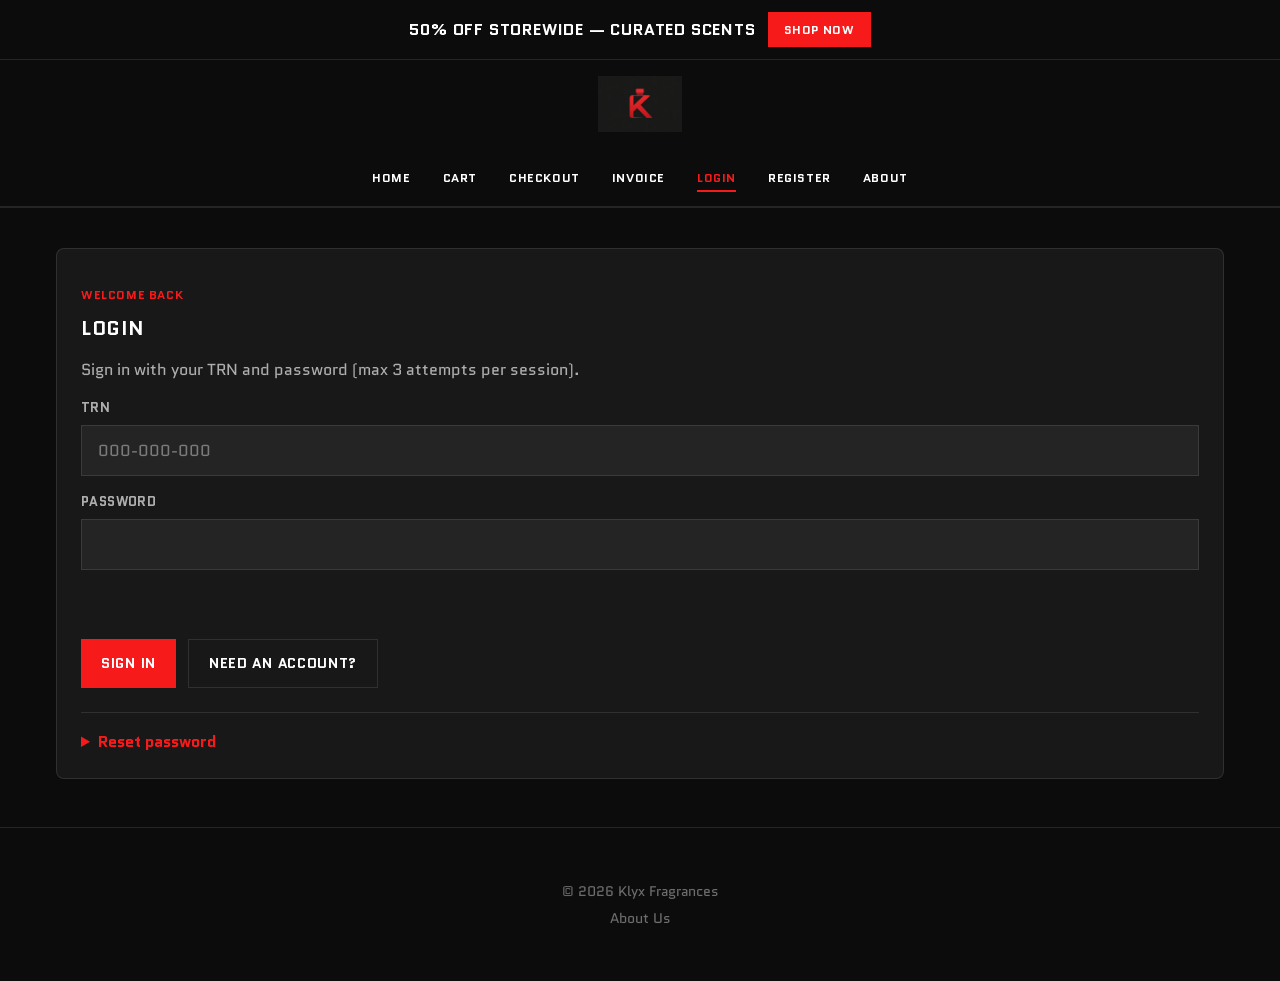
<file: index.html>
<!DOCTYPE html>
<html lang="en">
  <head>
    <meta charset="UTF-8" />
    <meta name="viewport" content="width=device-width, initial-scale=1.0" />
    <title>Login | Klyx Fragrances</title>
    <link rel="preconnect" href="https://fonts.googleapis.com" />
    <link rel="preconnect" href="https://fonts.gstatic.com" crossorigin />
    <link href="https://fonts.googleapis.com/css2?family=Quantico:wght@400;700&display=swap" rel="stylesheet" />
    <link rel="stylesheet" href="css/styles.css" />
  </head>
  <body data-page="login">
    <div class="promo-banner">
      <div class="container">
        <div class="promo-banner-content">
          <span class="promo-text">50% off storewide — curated scents</span>
          <a class="promo-shop-btn" href="cart.html">Shop now</a>
        </div>
      </div>
    </div>

    <header class="site-header">
      <div class="container header-bar">
        <a class="brand" href="home.html">
          <img
            src="images/klyx-logo.png"
            width="180"
            height="56"
            alt="Klyx Fragrances logo: stylized red letter K shaped like a fragrance bottle on charcoal"
          />
        </a>
      </div>
      <nav class="main-nav site-nav" aria-label="Primary">
        <div class="container">
          <ul>
            <li><a href="home.html">Home</a></li>
            <li><a href="cart.html">Cart</a></li>
            <li><a href="checkout.html">Checkout</a></li>
            <li><a href="invoice.html">Invoice</a></li>
            <li><a href="index.html" aria-current="page">Login</a></li>
            <li><a href="register.html">Register</a></li>
            <li><a href="about.html">About</a></li>
          </ul>
        </div>
      </nav>
    </header>

    <main id="main">
      <div class="page-wrap">
        <section class="panel" aria-labelledby="login-heading">
          <p class="tagline">Welcome back</p>
          <h1 id="login-heading">Login</h1>
          <p class="lead">Sign in with your TRN and password (max 3 attempts per session).</p>

          <form id="login-form" class="form-grid" action="#" method="get">
            <div>
              <label for="login-trn">TRN</label>
              <input id="login-trn" name="trn" type="text" inputmode="numeric" autocomplete="off" placeholder="000-000-000" required />
            </div>
            <div>
              <label for="login-password">Password</label>
              <input id="login-password" name="password" type="password" autocomplete="current-password" required />
            </div>
            <p id="login-msg" class="field-hint" role="status"></p>
            <div class="form-actions">
              <button class="btn btn-primary" type="submit">Sign in</button>
              <a class="btn btn-outline" href="register.html">Need an account?</a>
            </div>
          </form>

          <details class="panel-details">
            <summary>Reset password</summary>
            <form id="reset-password-form" class="form-grid" action="#" method="get" style="margin-top: 1rem">
              <div>
                <label for="reset-trn">TRN</label>
                <input id="reset-trn" type="text" inputmode="numeric" placeholder="000-000-000" required />
              </div>
              <div>
                <label for="reset-password">New password</label>
                <input id="reset-password" type="password" autocomplete="new-password" required />
              </div>
              <div>
                <label for="reset-password-confirm">Confirm new password</label>
                <input id="reset-password-confirm" type="password" autocomplete="new-password" required />
              </div>
              <p id="reset-msg" class="field-hint" role="status"></p>
              <div class="form-actions">
                <button class="btn btn-primary" type="submit">Update password</button>
              </div>
            </form>
          </details>
        </section>
      </div>
    </main>

    <footer class="site-footer">
      <div class="footer-inner">
        <p>&copy; 2026 Klyx Fragrances</p>
        <p><a href="about.html">About Us</a></p>
      </div>
    </footer>
    <script src="js/script.js" defer></script>
  </body>
</html>
</file>
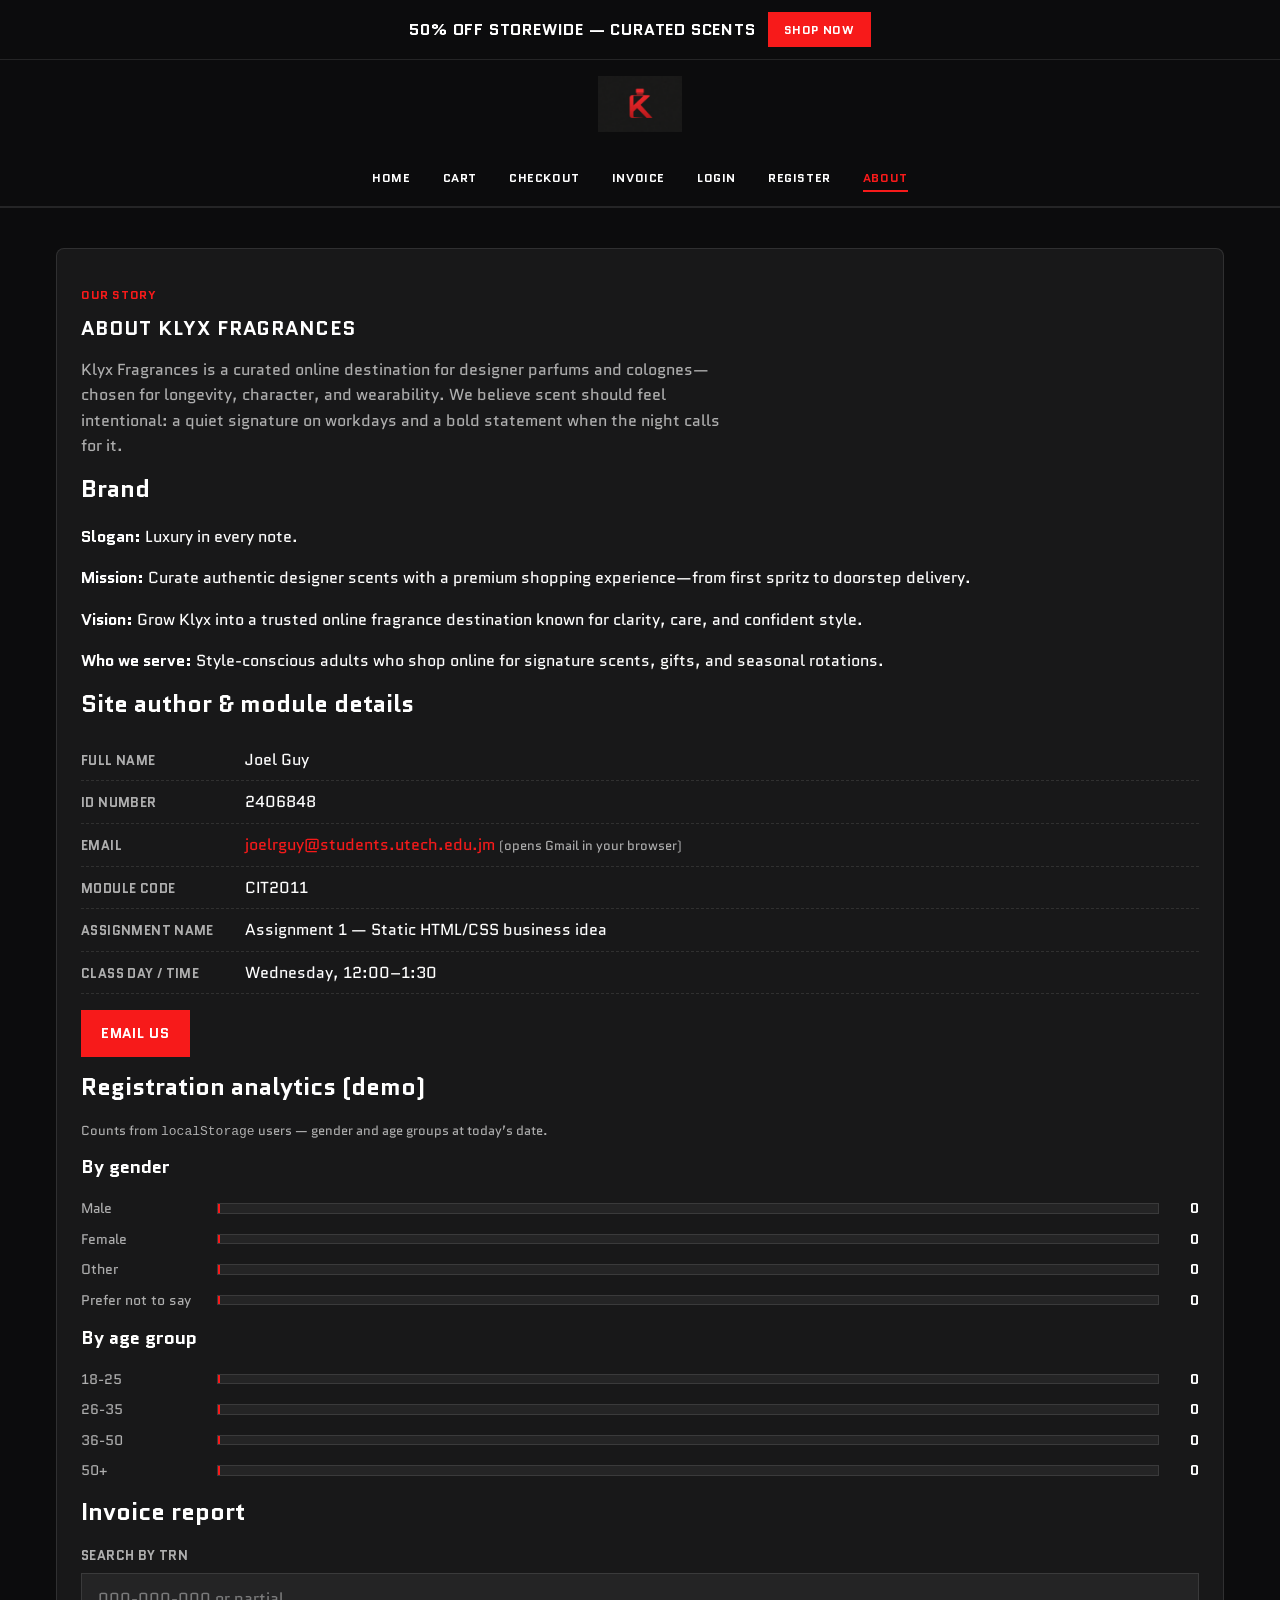
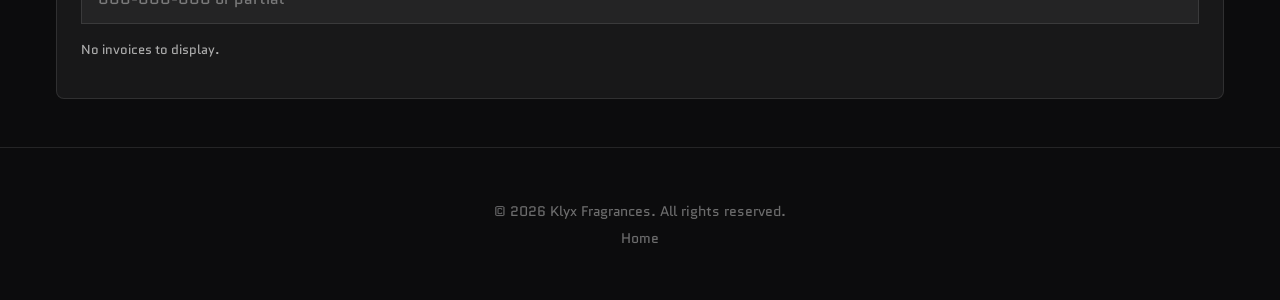
<file: about.html>
<!DOCTYPE html>
<html lang="en">
  <head>
    <meta charset="UTF-8" />
    <meta name="viewport" content="width=device-width, initial-scale=1.0" />
    <title>About Us | Klyx Fragrances</title>
    <link rel="preconnect" href="https://fonts.googleapis.com" />
    <link rel="preconnect" href="https://fonts.gstatic.com" crossorigin />
    <link href="https://fonts.googleapis.com/css2?family=Quantico:wght@400;700&display=swap" rel="stylesheet" />
    <link rel="stylesheet" href="css/styles.css" />
  </head>
  <body data-page="about">
    <div class="promo-banner">
      <div class="container">
        <div class="promo-banner-content">
          <span class="promo-text">50% off storewide — curated scents</span>
          <a class="promo-shop-btn" href="cart.html">Shop now</a>
        </div>
      </div>
    </div>

    <header class="site-header">
      <div class="container header-bar">
        <a class="brand" href="home.html">
          <img
            src="images/klyx-logo.png"
            width="180"
            height="56"
            alt="Klyx Fragrances logo: stylized red letter K shaped like a fragrance bottle on charcoal"
          />
        </a>
      </div>
      <nav class="main-nav site-nav" aria-label="Primary">
        <div class="container">
          <ul>
            <li><a href="home.html">Home</a></li>
            <li><a href="cart.html">Cart</a></li>
            <li><a href="checkout.html">Checkout</a></li>
            <li><a href="invoice.html">Invoice</a></li>
            <li><a href="index.html">Login</a></li>
            <li><a href="register.html">Register</a></li>
            <li><a href="about.html" aria-current="page">About</a></li>
          </ul>
        </div>
      </nav>
    </header>

    <main id="main">
      <div class="page-wrap">
        <article class="panel" aria-labelledby="about-heading">
          <p class="tagline">Our story</p>
          <h1 id="about-heading">About Klyx Fragrances</h1>
          <p class="lead">
            Klyx Fragrances is a curated online destination for designer parfums and colognes—chosen for longevity,
            character, and wearability. We believe scent should feel intentional: a quiet signature on workdays and a bold
            statement when the night calls for it.
          </p>

          <section aria-labelledby="brand-heading">
            <h2 id="brand-heading">Brand</h2>
            <p><strong>Slogan:</strong> Luxury in every note.</p>
            <p>
              <strong>Mission:</strong> Curate authentic designer scents with a premium shopping experience—from first spritz
              to doorstep delivery.
            </p>
            <p>
              <strong>Vision:</strong> Grow Klyx into a trusted online fragrance destination known for clarity, care, and
              confident style.
            </p>
            <p>
              <strong>Who we serve:</strong> Style-conscious adults who shop online for signature scents, gifts, and seasonal
              rotations.
            </p>
          </section>

          <section aria-labelledby="student-heading">
            <h2 id="student-heading">Site author &amp; module details</h2>
            <dl class="info-list">
              <div>
                <dt>Full name</dt>
                <dd>Joel Guy</dd>
              </div>
              <div>
                <dt>ID number</dt>
                <dd>2406848</dd>
              </div>
              <div>
                <dt>Email</dt>
                <dd>
                  <a
                    href="https://mail.google.com/mail/?view=cm&amp;fs=1&amp;to=joelrguy@students.utech.edu.jm&amp;su=Inquiry%20from%20Klyx%20Fragrances"
                    target="_blank"
                    rel="noopener noreferrer"
                    >joelrguy@students.utech.edu.jm</a>
                  <span class="field-hint"> (opens Gmail in your browser)</span>
                </dd>
              </div>
              <div>
                <dt>Module code</dt>
                <dd>CIT2011</dd>
              </div>
              <div>
                <dt>Assignment name</dt>
                <dd>Assignment 1 — Static HTML/CSS business idea</dd>
              </div>
              <div>
                <dt>Class day / time</dt>
                <dd>Wednesday, 12:00–1:30</dd>
              </div>
            </dl>
            <p>
              <a
                class="btn btn-primary"
                href="https://mail.google.com/mail/?view=cm&amp;fs=1&amp;to=joelrguy@students.utech.edu.jm&amp;su=Inquiry%20from%20Klyx%20Fragrances"
                target="_blank"
                rel="noopener noreferrer"
                >Email us</a>
            </p>
          </section>

          <section aria-labelledby="analytics-heading">
            <h2 id="analytics-heading">Registration analytics (demo)</h2>
            <p class="field-hint">Counts from <code>localStorage</code> users — gender and age groups at today&rsquo;s date.</p>
            <div id="user-frequency-charts"></div>
          </section>

          <section aria-labelledby="inv-report-heading">
            <h2 id="inv-report-heading">Invoice report</h2>
            <div class="form-grid" style="margin-top: 0.75rem">
              <div>
                <label for="invoice-trn-search">Search by TRN</label>
                <input id="invoice-trn-search" type="text" placeholder="000-000-000 or partial" autocomplete="off" />
              </div>
            </div>
            <div id="invoices-report" style="margin-top: 1rem"></div>
          </section>
        </article>
      </div>
    </main>

    <footer class="site-footer">
      <div class="footer-inner">
        <p>&copy; 2026 Klyx Fragrances. All rights reserved.</p>
        <p><a href="home.html">Home</a></p>
      </div>
    </footer>
    <script src="js/script.js" defer></script>
  </body>
</html>
</file>
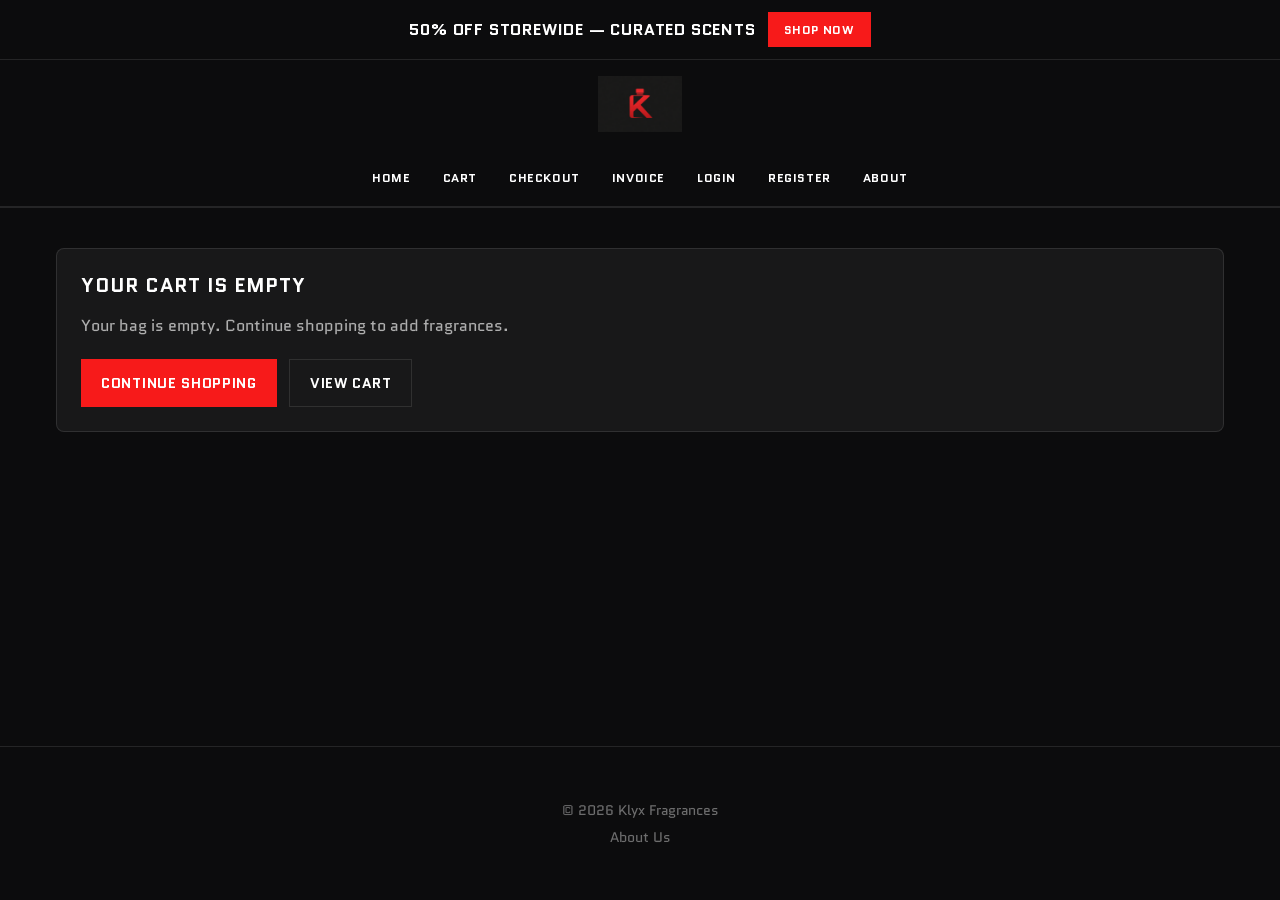
<file: cart-empty.html>
<!DOCTYPE html>
<html lang="en">
  <head>
    <meta charset="UTF-8" />
    <meta name="viewport" content="width=device-width, initial-scale=1.0" />
    <title>Cart Cleared | Klyx Fragrances</title>
    <link rel="preconnect" href="https://fonts.googleapis.com" />
    <link rel="preconnect" href="https://fonts.gstatic.com" crossorigin />
    <link href="https://fonts.googleapis.com/css2?family=Quantico:wght@400;700&display=swap" rel="stylesheet" />
    <link rel="stylesheet" href="css/styles.css" />
  </head>
  <body>
    <div class="promo-banner">
      <div class="container">
        <div class="promo-banner-content">
          <span class="promo-text">50% off storewide — curated scents</span>
          <a class="promo-shop-btn" href="cart.html">Shop now</a>
        </div>
      </div>
    </div>

    <header class="site-header">
      <div class="container header-bar">
        <a class="brand" href="home.html">
          <img
            src="images/klyx-logo.png"
            width="180"
            height="56"
            alt="Klyx Fragrances logo: stylized red letter K shaped like a fragrance bottle on charcoal"
          />
        </a>
      </div>
      <nav class="main-nav site-nav" aria-label="Primary">
        <div class="container">
          <ul>
            <li><a href="home.html">Home</a></li>
            <li><a href="cart.html">Cart</a></li>
            <li><a href="checkout.html">Checkout</a></li>
            <li><a href="invoice.html">Invoice</a></li>
            <li><a href="index.html">Login</a></li>
            <li><a href="register.html">Register</a></li>
            <li><a href="about.html">About</a></li>
          </ul>
        </div>
      </nav>
    </header>

    <main id="main">
      <div class="page-wrap">
        <section class="panel" aria-labelledby="empty-heading">
          <h1 id="empty-heading">Your cart is empty</h1>
          <p class="lead">Your bag is empty. Continue shopping to add fragrances.</p>
          <div class="form-actions">
            <a class="btn btn-primary" href="home.html">Continue shopping</a>
            <a class="btn btn-outline" href="cart.html">View cart</a>
          </div>
        </section>
      </div>
    </main>

    <footer class="site-footer">
      <div class="footer-inner">
        <p>&copy; 2026 Klyx Fragrances</p>
        <p><a href="about.html">About Us</a></p>
      </div>
    </footer>
  </body>
</html>
</file>
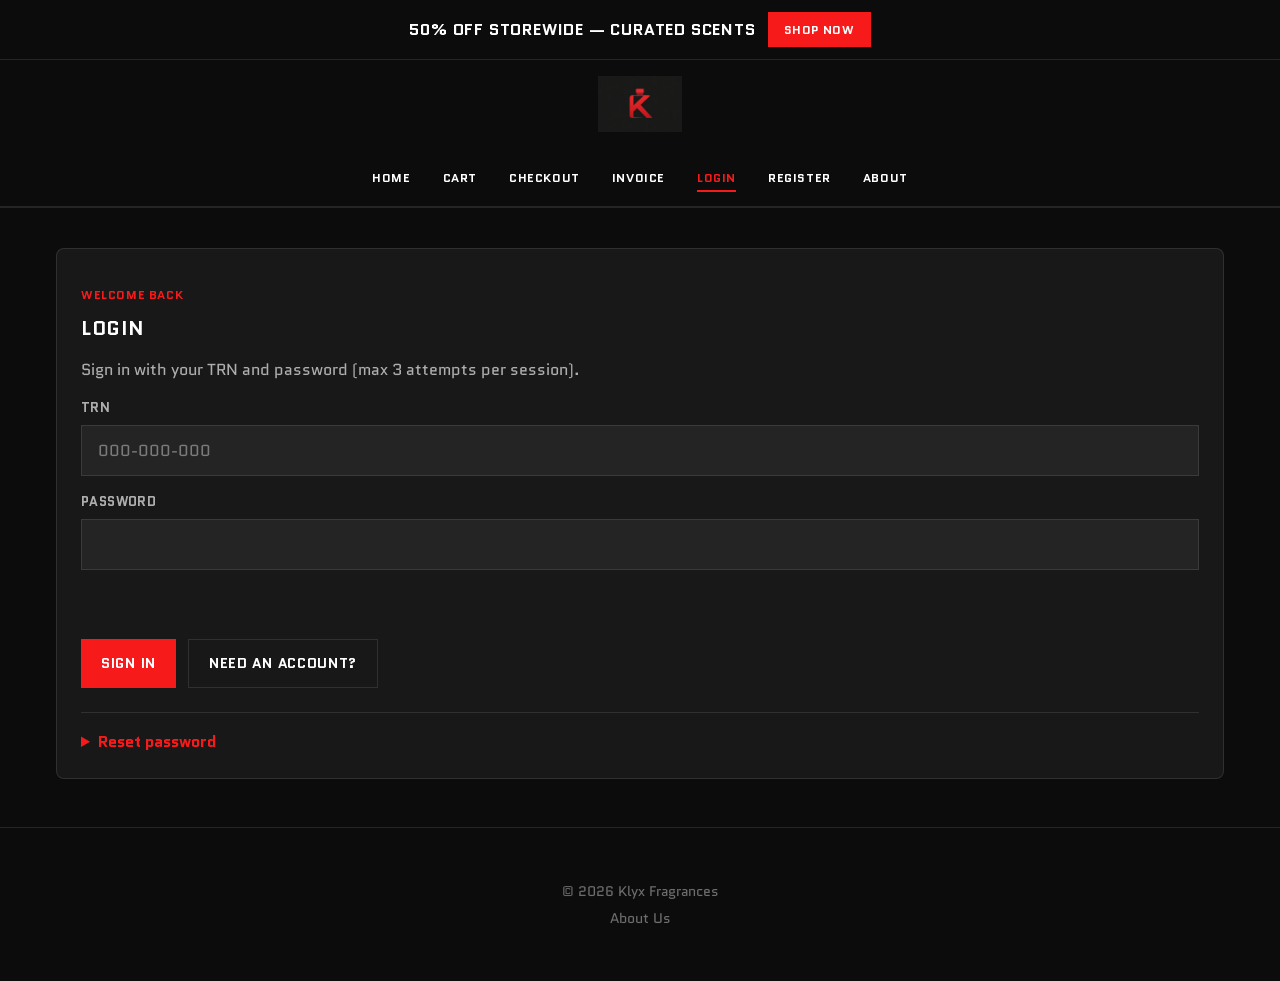
<file: cart.html>
<!DOCTYPE html>
<html lang="en">
  <head>
    <meta charset="UTF-8" />
    <meta name="viewport" content="width=device-width, initial-scale=1.0" />
    <title>Shopping Cart | Klyx Fragrances</title>
    <link rel="preconnect" href="https://fonts.googleapis.com" />
    <link rel="preconnect" href="https://fonts.gstatic.com" crossorigin />
    <link href="https://fonts.googleapis.com/css2?family=Quantico:wght@400;700&display=swap" rel="stylesheet" />
    <link rel="stylesheet" href="css/styles.css" />
  </head>
  <body data-page="cart">
    <div class="promo-banner">
      <div class="container">
        <div class="promo-banner-content">
          <span class="promo-text">50% off storewide — curated scents</span>
          <a class="promo-shop-btn" href="cart.html">Shop now</a>
        </div>
      </div>
    </div>

    <header class="site-header">
      <div class="container header-bar">
        <a class="brand" href="home.html">
          <img
            src="images/klyx-logo.png"
            width="180"
            height="56"
            alt="Klyx Fragrances logo: stylized red letter K shaped like a fragrance bottle on charcoal"
          />
        </a>
      </div>
      <nav class="main-nav site-nav" aria-label="Primary">
        <div class="container">
          <ul>
            <li><a href="home.html">Home</a></li>
            <li><a href="cart.html" aria-current="page">Cart</a></li>
            <li><a href="checkout.html">Checkout</a></li>
            <li><a href="invoice.html">Invoice</a></li>
            <li><a href="index.html">Login</a></li>
            <li><a href="register.html">Register</a></li>
            <li><a href="about.html">About</a></li>
          </ul>
        </div>
      </nav>
    </header>

    <main id="main">
      <div class="page-wrap">
        <section class="panel" id="cart-panel" aria-labelledby="cart-heading">
          <p class="tagline">Your basket</p>
          <h1 id="cart-heading">Cart</h1>
          <p class="lead">Review your items and totals below. Amounts match checkout and your order receipt.</p>

          <div class="table-wrap">
            <table id="cart-table">
              <caption class="sr-only">
                Line items with pricing, discount, tax, and order total
              </caption>
              <thead>
                <tr>
                  <th scope="col">Product name</th>
                  <th class="numeric" scope="col">Price</th>
                  <th class="numeric" scope="col">Quantity</th>
                  <th class="numeric" scope="col">Subtotal</th>
                  <th scope="col">Remove</th>
                </tr>
              </thead>
              <tbody></tbody>
              <tfoot>
                <tr>
                  <th colspan="3" scope="row">Merchandise subtotal</th>
                  <td class="numeric" id="cart-subtotal">$0.00</td>
                  <td></td>
                </tr>
                <tr>
                  <th colspan="3" scope="row">Discount</th>
                  <td class="numeric" id="cart-discount">&minus; $0.00</td>
                  <td></td>
                </tr>
                <tr>
                  <th colspan="3" scope="row">Tax (10% after discount)</th>
                  <td class="numeric" id="cart-tax">$0.00</td>
                  <td></td>
                </tr>
                <tr>
                  <th colspan="3" scope="row">Total</th>
                  <td class="numeric" id="cart-total">$0.00</td>
                  <td></td>
                </tr>
              </tfoot>
            </table>
          </div>

          <p class="field-hint">Welcome offer: 10% off merchandise subtotal. Tax is calculated on the discounted amount.</p>

          <div class="form-actions">
            <a class="btn btn-primary" href="checkout.html">Checkout</a>
            <a class="btn btn-outline" href="home.html">Continue shopping</a>
            <a class="btn btn-danger" href="cart-empty.html" id="cart-clear-btn">Clear cart</a>
          </div>
        </section>
      </div>
    </main>

    <footer class="site-footer">
      <div class="footer-inner">
        <p>&copy; 2026 Klyx Fragrances</p>
        <p><a href="about.html">About Us</a></p>
      </div>
    </footer>
    <script src="js/script.js" defer></script>
  </body>
</html>
</file>
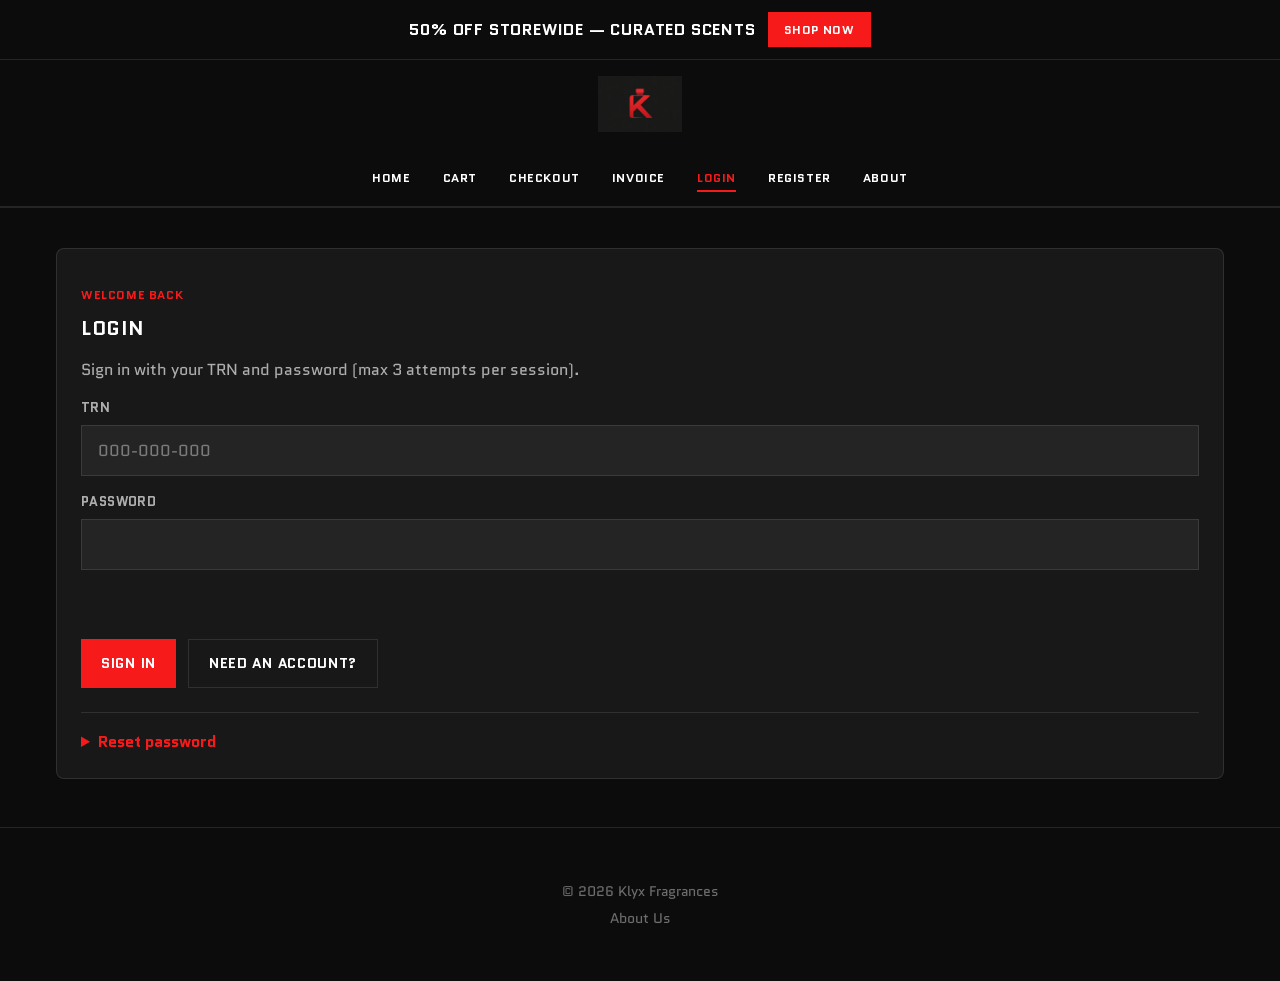
<file: checkout.html>
<!DOCTYPE html>
<html lang="en">
  <head>
    <meta charset="UTF-8" />
    <meta name="viewport" content="width=device-width, initial-scale=1.0" />
    <title>Checkout | Klyx Fragrances</title>
    <link rel="preconnect" href="https://fonts.googleapis.com" />
    <link rel="preconnect" href="https://fonts.gstatic.com" crossorigin />
    <link href="https://fonts.googleapis.com/css2?family=Quantico:wght@400;700&display=swap" rel="stylesheet" />
    <link rel="stylesheet" href="css/styles.css" />
  </head>
  <body data-page="checkout">
    <div class="promo-banner">
      <div class="container">
        <div class="promo-banner-content">
          <span class="promo-text">50% off storewide — curated scents</span>
          <a class="promo-shop-btn" href="cart.html">Shop now</a>
        </div>
      </div>
    </div>

    <header class="site-header">
      <div class="container header-bar">
        <a class="brand" href="home.html">
          <img
            src="images/klyx-logo.png"
            width="180"
            height="56"
            alt="Klyx Fragrances logo: stylized red letter K shaped like a fragrance bottle on charcoal"
          />
        </a>
      </div>
      <nav class="main-nav site-nav" aria-label="Primary">
        <div class="container">
          <ul>
            <li><a href="home.html">Home</a></li>
            <li><a href="cart.html">Cart</a></li>
            <li><a href="checkout.html" aria-current="page">Checkout</a></li>
            <li><a href="invoice.html">Invoice</a></li>
            <li><a href="index.html">Login</a></li>
            <li><a href="register.html">Register</a></li>
            <li><a href="about.html">About</a></li>
          </ul>
        </div>
      </nav>
    </header>

    <main id="main">
      <div class="page-wrap">
        <h1>Checkout</h1>
        <p class="lead">Review your cart summary, enter shipping details, then confirm to generate your invoice.</p>

        <div class="checkout-layout">
          <section class="panel" aria-labelledby="summary-heading">
            <h2 id="summary-heading">Cart summary</h2>
            <div class="table-wrap">
              <table id="checkout-summary-table">
                <caption class="sr-only">Summary of items and totals</caption>
                <thead>
                  <tr>
                    <th scope="col">Product</th>
                    <th class="numeric" scope="col">Qty</th>
                    <th class="numeric" scope="col">Line total</th>
                  </tr>
                </thead>
                <tbody></tbody>
                <tfoot>
                  <tr>
                    <th colspan="2" scope="row">Subtotal</th>
                    <td class="numeric" id="checkout-subtotal">$0.00</td>
                  </tr>
                  <tr>
                    <th colspan="2" scope="row">Discount</th>
                    <td class="numeric" id="checkout-discount">&minus; $0.00</td>
                  </tr>
                  <tr>
                    <th colspan="2" scope="row">Tax</th>
                    <td class="numeric" id="checkout-tax">$0.00</td>
                  </tr>
                  <tr>
                    <th colspan="2" scope="row">Total</th>
                    <td class="numeric" id="checkout-total">$0.00</td>
                  </tr>
                </tfoot>
              </table>
            </div>
          </section>

          <section class="panel" aria-labelledby="ship-heading">
            <h2 id="ship-heading">Shipping details</h2>
            <form id="checkout-form" class="form-grid" action="#" method="get">
              <div class="form-grid two">
                <div>
                  <label for="ship-name">Full name</label>
                  <input id="ship-name" name="ship_name" type="text" autocomplete="name" required />
                </div>
                <div>
                  <label for="ship-phone">Phone</label>
                  <input id="ship-phone" name="ship_phone" type="tel" autocomplete="tel" required />
                </div>
              </div>
              <div>
                <label for="ship-address">Street address</label>
                <input id="ship-address" name="ship_address" type="text" autocomplete="street-address" required />
              </div>
              <div class="form-grid two">
                <div>
                  <label for="ship-city">City</label>
                  <input id="ship-city" name="ship_city" type="text" autocomplete="address-level2" required />
                </div>
                <div>
                  <label for="ship-postal">Postal / ZIP code</label>
                  <input id="ship-postal" name="ship_postal" type="text" autocomplete="postal-code" required />
                </div>
              </div>
              <div>
                <label for="ship-notes">Delivery notes (optional)</label>
                <textarea id="ship-notes" name="ship_notes" rows="3" placeholder="Fragile glass — ring doorbell, etc."></textarea>
              </div>

              <div class="button-row" role="group" aria-label="Checkout actions">
                <button class="btn btn-primary" type="submit" name="action" value="confirm">Confirm</button>
                <a class="btn btn-secondary" href="cart.html">Cancel</a>
                <a class="btn btn-danger" href="#" id="checkout-clear-all">Clear All</a>
                <a class="btn btn-outline" href="home.html" id="checkout-close-btn">Close</a>
              </div>
            </form>
          </section>
        </div>
      </div>
    </main>

    <footer class="site-footer">
      <div class="footer-inner">
        <p>&copy; 2026 Klyx Fragrances</p>
        <p><a href="about.html">About Us</a></p>
      </div>
    </footer>
    <script src="js/script.js" defer></script>
  </body>
</html>
</file>
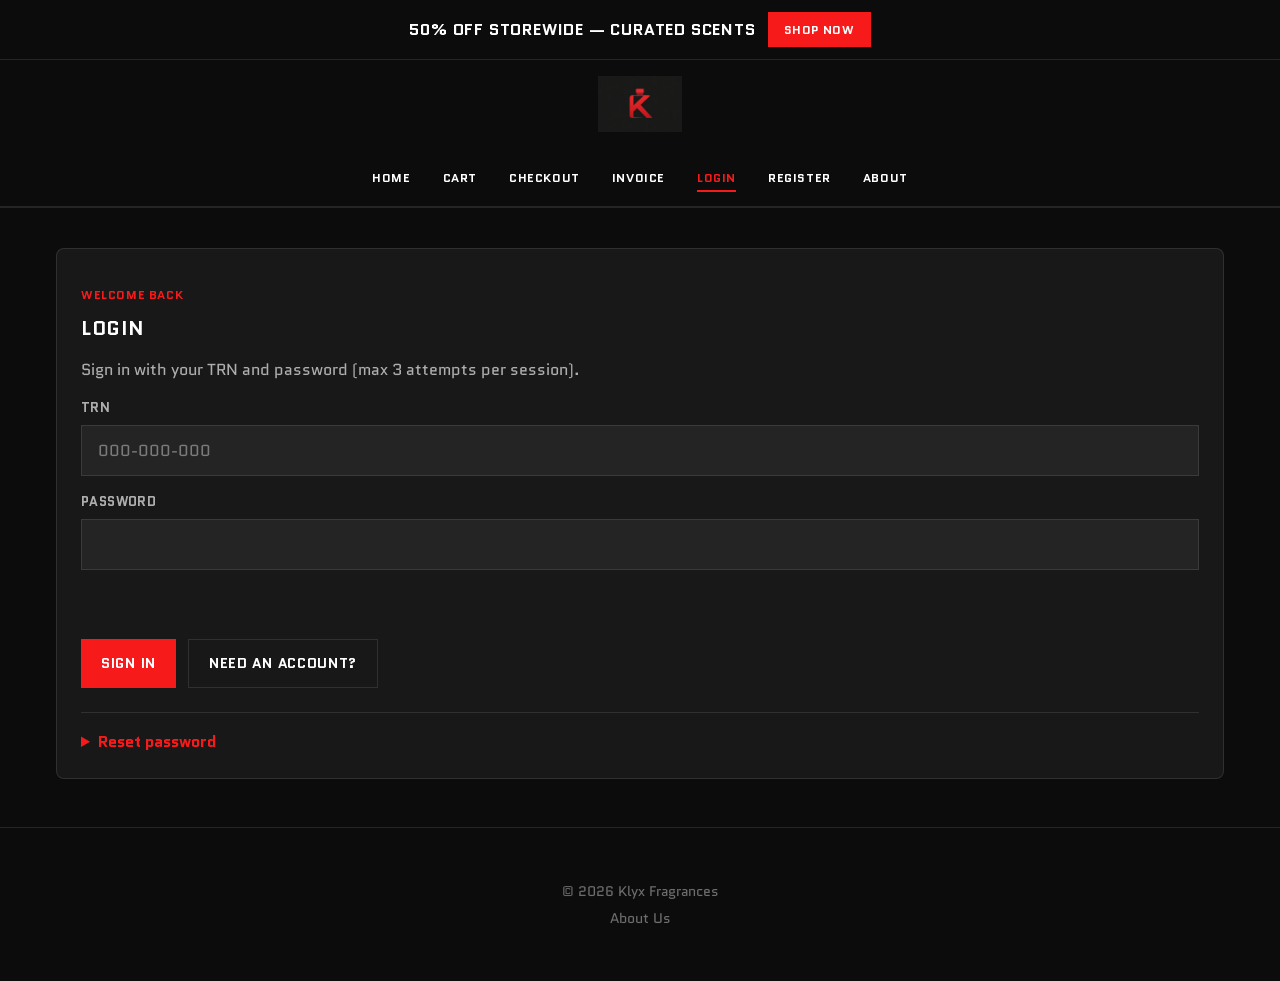
<file: home.html>
<!DOCTYPE html>
<html lang="en">
  <head>
    <meta charset="UTF-8" />
    <meta name="viewport" content="width=device-width, initial-scale=1.0" />
    <title>Klyx Fragrances | Home</title>
    <link rel="preconnect" href="https://fonts.googleapis.com" />
    <link rel="preconnect" href="https://fonts.gstatic.com" crossorigin />
    <link href="https://fonts.googleapis.com/css2?family=Quantico:wght@400;700&display=swap" rel="stylesheet" />
    <link rel="stylesheet" href="css/styles.css" />
  </head>
  <body data-page="home">
    <div class="promo-banner">
      <div class="container">
        <div class="promo-banner-content">
          <span class="promo-text">50% off storewide — curated scents</span>
          <a class="promo-shop-btn" href="cart.html">Shop now</a>
        </div>
      </div>
    </div>

    <header class="site-header">
      <div class="container header-bar">
        <a class="brand" href="home.html">
          <img
            src="images/klyx-logo.png"
            width="180"
            height="56"
            alt="Klyx Fragrances logo: stylized red letter K shaped like a fragrance bottle on charcoal"
          />
        </a>
      </div>
      <nav class="main-nav site-nav" aria-label="Primary">
        <div class="container">
          <ul>
            <li><a href="home.html" aria-current="page">Home</a></li>
            <li><a href="cart.html">Cart</a></li>
            <li><a href="checkout.html">Checkout</a></li>
            <li><a href="invoice.html">Invoice</a></li>
            <li><a href="index.html">Login</a></li>
            <li><a href="register.html">Register</a></li>
            <li><a href="about.html">About</a></li>
          </ul>
        </div>
      </nav>
    </header>

    <main id="main">
      <div class="page-wrap">
        <section class="hero" aria-labelledby="hero-heading">
          <div>
            <p class="tagline">Curated parfums &amp; colognes</p>
            <h1 id="hero-heading">Luxury in every note.</h1>
            <p class="lead">
              Klyx Fragrances brings together designer parfums and colognes for day, evening, and gifting. Discover your
              next signature scent—then review your bag and complete checkout when you are ready.
            </p>
            <p>
              <a class="btn btn-primary" href="cart.html">View cart</a>
              <a class="btn btn-outline" href="register.html">Join Klyx</a>
            </p>
          </div>
          <div class="hero-visual">
            <img
              src="images/bleu-de-chanel-parfum.jpg"
              width="600"
              height="600"
              alt="Bleu de Chanel Parfum bottle on neutral background"
            />
          </div>
        </section>

        <section class="product-section" aria-labelledby="feat-heading">
          <h2 id="feat-heading" class="section-title">House favourites</h2>
          <p class="lead lead-centered">
            Hand-picked bottles from houses we trust. Product names and trademarks belong to their respective owners;
            suggested prices may vary by retailer and region.
          </p>
          <div class="product-grid" id="product-catalog"></div>
        </section>

        <section class="newsletter-section" aria-labelledby="news-heading">
          <h2 id="news-heading" class="sr-only">Newsletter</h2>
          <div class="container newsletter-content">
            <p class="newsletter-text">
              Be the first to know about our biggest sales. We&rsquo;ll never send more than one email a month.
            </p>
            <form class="newsletter-form" action="#" method="get">
              <label class="sr-only" for="news-email">Email</label>
              <input id="news-email" class="newsletter-input" type="email" name="email" placeholder="Enter your email" />
              <button class="newsletter-btn" type="submit">Subscribe</button>
            </form>
          </div>
        </section>
      </div>
    </main>

    <footer class="site-footer">
      <div class="footer-inner">
        <p>&copy; 2026 Klyx Fragrances. All rights reserved.</p>
        <p><a href="about.html">About Us</a></p>
      </div>
    </footer>
    <script src="js/script.js" defer></script>
  </body>
</html>
</file>
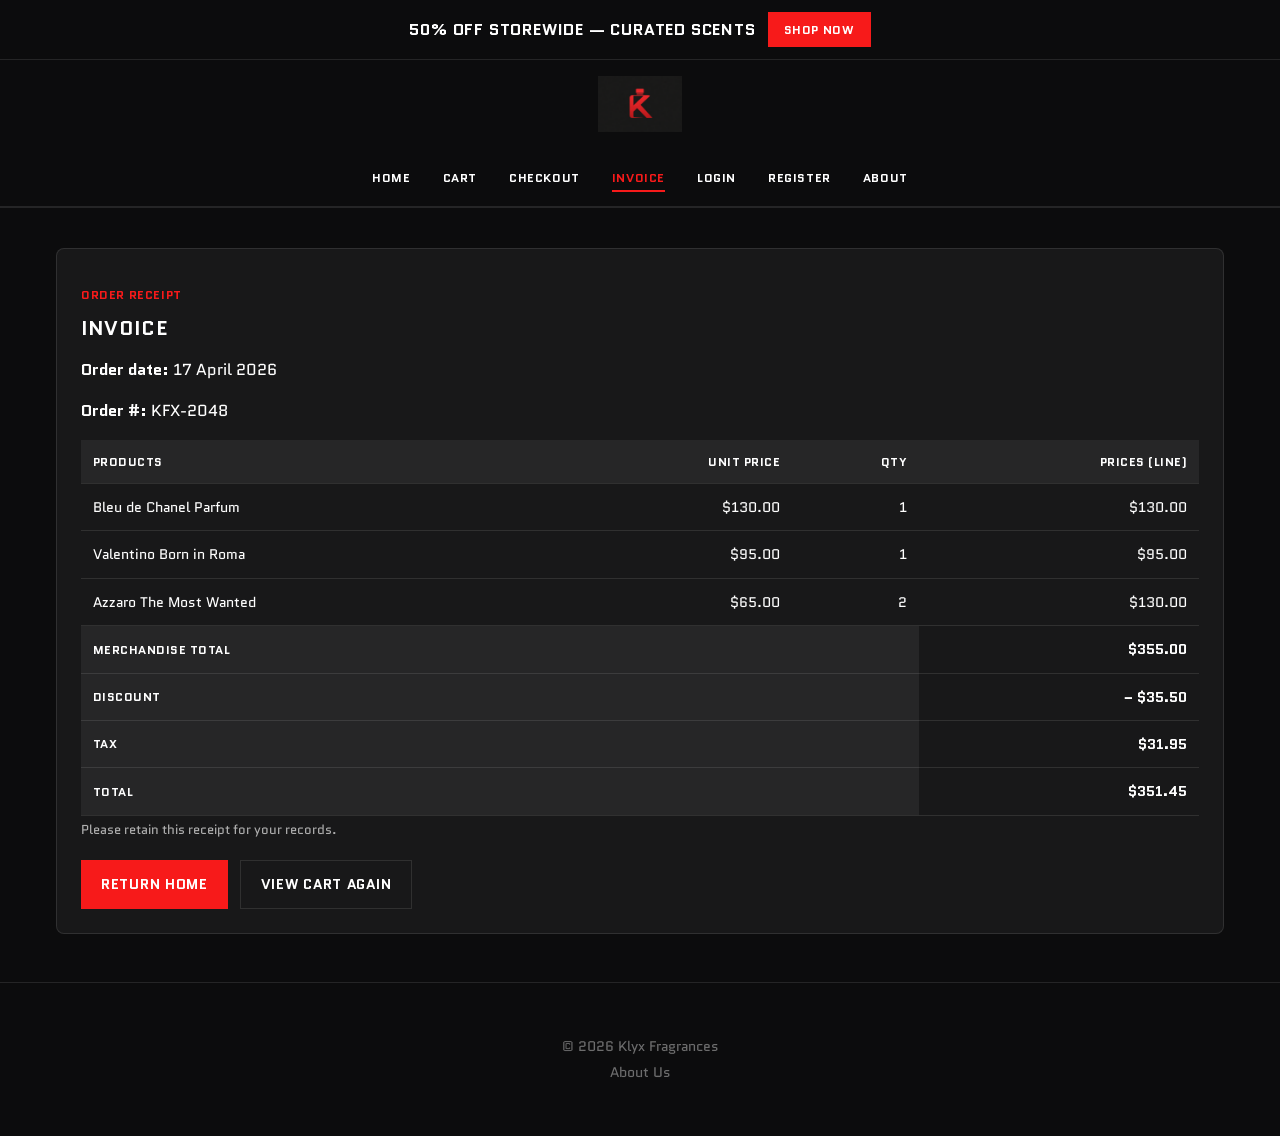
<file: invoice.html>
<!DOCTYPE html>
<html lang="en">
  <head>
    <meta charset="UTF-8" />
    <meta name="viewport" content="width=device-width, initial-scale=1.0" />
    <title>Invoice | Klyx Fragrances</title>
    <link rel="preconnect" href="https://fonts.googleapis.com" />
    <link rel="preconnect" href="https://fonts.gstatic.com" crossorigin />
    <link href="https://fonts.googleapis.com/css2?family=Quantico:wght@400;700&display=swap" rel="stylesheet" />
    <link rel="stylesheet" href="css/styles.css" />
  </head>
  <body>
    <div class="promo-banner">
      <div class="container">
        <div class="promo-banner-content">
          <span class="promo-text">50% off storewide — curated scents</span>
          <a class="promo-shop-btn" href="cart.html">Shop now</a>
        </div>
      </div>
    </div>

    <header class="site-header">
      <div class="container header-bar">
        <a class="brand" href="index.html">
          <img
            src="images/klyx-logo.png"
            width="180"
            height="56"
            alt="Klyx Fragrances logo: stylized red letter K shaped like a fragrance bottle on charcoal"
          />
        </a>
      </div>
      <nav class="main-nav site-nav" aria-label="Primary">
        <div class="container">
          <ul>
            <li><a href="index.html">Home</a></li>
            <li><a href="cart.html">Cart</a></li>
            <li><a href="checkout.html">Checkout</a></li>
            <li><a href="invoice.html" aria-current="page">Invoice</a></li>
            <li><a href="login.html">Login</a></li>
            <li><a href="register.html">Register</a></li>
            <li><a href="about.html">About</a></li>
          </ul>
        </div>
      </nav>
    </header>

    <main id="main">
      <div class="page-wrap">
        <section class="panel" aria-labelledby="inv-heading">
          <header>
            <p class="tagline">Order receipt</p>
            <h1 id="inv-heading">Invoice</h1>
            <p><strong>Order date:</strong> <time datetime="2026-04-17">17 April 2026</time></p>
            <p><strong>Order #:</strong> KFX-2048</p>
          </header>

          <div class="table-wrap">
            <table>
              <caption class="sr-only">Products with unit prices and line totals</caption>
              <thead>
                <tr>
                  <th scope="col">Products</th>
                  <th class="numeric" scope="col">Unit price</th>
                  <th class="numeric" scope="col">Qty</th>
                  <th class="numeric" scope="col">Prices (line)</th>
                </tr>
              </thead>
              <tbody>
                <tr>
                  <td>Bleu de Chanel Parfum</td>
                  <td class="numeric">$130.00</td>
                  <td class="numeric">1</td>
                  <td class="numeric">$130.00</td>
                </tr>
                <tr>
                  <td>Valentino Born in Roma</td>
                  <td class="numeric">$95.00</td>
                  <td class="numeric">1</td>
                  <td class="numeric">$95.00</td>
                </tr>
                <tr>
                  <td>Azzaro The Most Wanted</td>
                  <td class="numeric">$65.00</td>
                  <td class="numeric">2</td>
                  <td class="numeric">$130.00</td>
                </tr>
              </tbody>
              <tfoot>
                <tr>
                  <th colspan="3" scope="row">Merchandise total</th>
                  <td class="numeric">$355.00</td>
                </tr>
                <tr>
                  <th colspan="3" scope="row">Discount</th>
                  <td class="numeric">&minus; $35.50</td>
                </tr>
                <tr>
                  <th colspan="3" scope="row">Tax</th>
                  <td class="numeric">$31.95</td>
                </tr>
                <tr>
                  <th colspan="3" scope="row">Total</th>
                  <td class="numeric">$351.45</td>
                </tr>
              </tfoot>
            </table>
          </div>

          <p class="field-hint">Please retain this receipt for your records.</p>

          <div class="form-actions">
            <a class="btn btn-primary" href="index.html">Return home</a>
            <a class="btn btn-outline" href="cart.html">View cart again</a>
          </div>
        </section>
      </div>
    </main>

    <footer class="site-footer">
      <div class="footer-inner">
        <p>&copy; 2026 Klyx Fragrances</p>
        <p><a href="about.html">About Us</a></p>
      </div>
    </footer>
  </body>
</html>
</file>
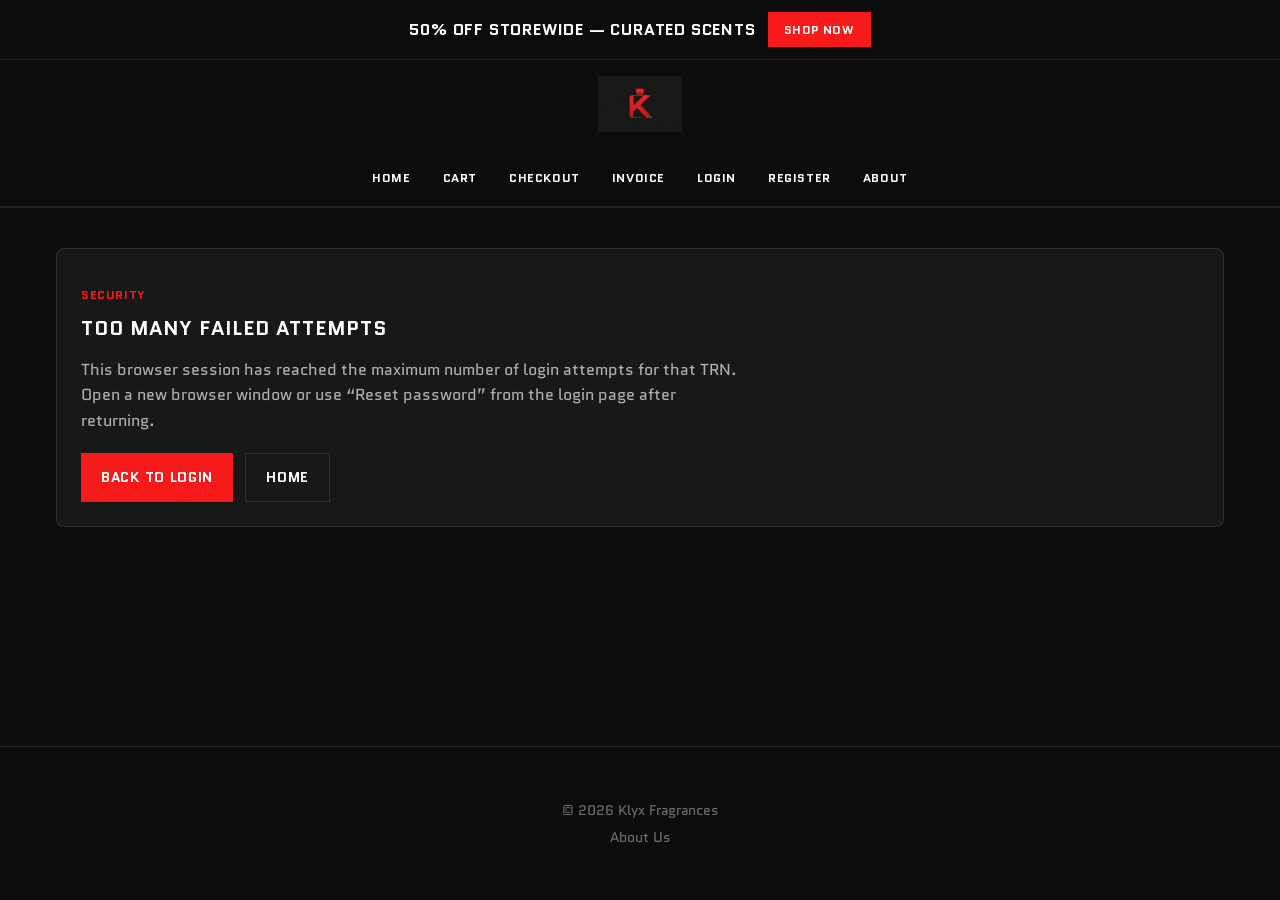
<file: lockout.html>
<!DOCTYPE html>
<html lang="en">
  <head>
    <meta charset="UTF-8" />
    <meta name="viewport" content="width=device-width, initial-scale=1.0" />
    <title>Account locked | Klyx Fragrances</title>
    <link rel="preconnect" href="https://fonts.googleapis.com" />
    <link rel="preconnect" href="https://fonts.gstatic.com" crossorigin />
    <link href="https://fonts.googleapis.com/css2?family=Quantico:wght@400;700&display=swap" rel="stylesheet" />
    <link rel="stylesheet" href="css/styles.css" />
  </head>
  <body data-page="lockout">
    <div class="promo-banner">
      <div class="container">
        <div class="promo-banner-content">
          <span class="promo-text">50% off storewide — curated scents</span>
          <a class="promo-shop-btn" href="cart.html">Shop now</a>
        </div>
      </div>
    </div>

    <header class="site-header">
      <div class="container header-bar">
        <a class="brand" href="home.html">
          <img
            src="images/klyx-logo.png"
            width="180"
            height="56"
            alt="Klyx Fragrances logo: stylized red letter K shaped like a fragrance bottle on charcoal"
          />
        </a>
      </div>
      <nav class="main-nav site-nav" aria-label="Primary">
        <div class="container">
          <ul>
            <li><a href="home.html">Home</a></li>
            <li><a href="cart.html">Cart</a></li>
            <li><a href="checkout.html">Checkout</a></li>
            <li><a href="invoice.html">Invoice</a></li>
            <li><a href="index.html">Login</a></li>
            <li><a href="register.html">Register</a></li>
            <li><a href="about.html">About</a></li>
          </ul>
        </div>
      </nav>
    </header>

    <main id="main">
      <div class="page-wrap">
        <section class="panel" aria-labelledby="lock-heading">
          <p class="tagline">Security</p>
          <h1 id="lock-heading">Too many failed attempts</h1>
          <p class="lead">
            This browser session has reached the maximum number of login attempts for that TRN. Open a new browser
            window or use &ldquo;Reset password&rdquo; from the login page after returning.
          </p>
          <div class="form-actions">
            <a class="btn btn-primary" href="index.html">Back to login</a>
            <a class="btn btn-outline" href="home.html">Home</a>
          </div>
        </section>
      </div>
    </main>

    <footer class="site-footer">
      <div class="footer-inner">
        <p>&copy; 2026 Klyx Fragrances</p>
        <p><a href="about.html">About Us</a></p>
      </div>
    </footer>
  </body>
</html>
</file>
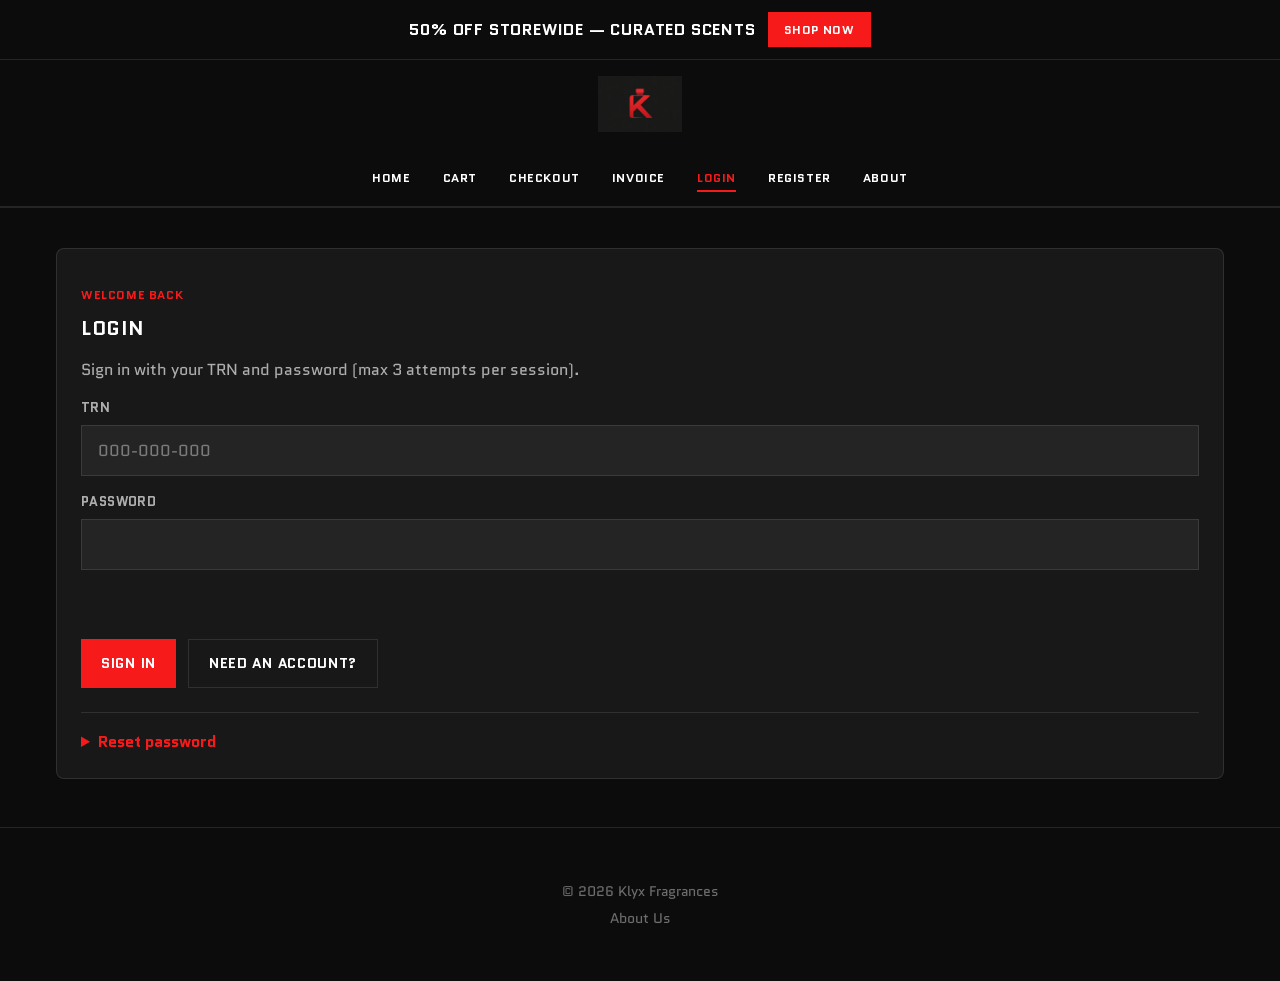
<file: login.html>
<!DOCTYPE html>
<html lang="en">
  <head>
    <meta charset="UTF-8" />
    <meta http-equiv="refresh" content="0; url=index.html" />
    <meta name="viewport" content="width=device-width, initial-scale=1.0" />
    <title>Redirecting… | Klyx Fragrances</title>
    <link rel="stylesheet" href="css/styles.css" />
  </head>
  <body>
    <main class="container" style="padding: 2rem 1rem">
      <p class="lead">Redirecting to <a href="index.html">login</a>&hellip;</p>
    </main>
    <script>
      window.location.replace("index.html");
    </script>
  </body>
</html>
</file>
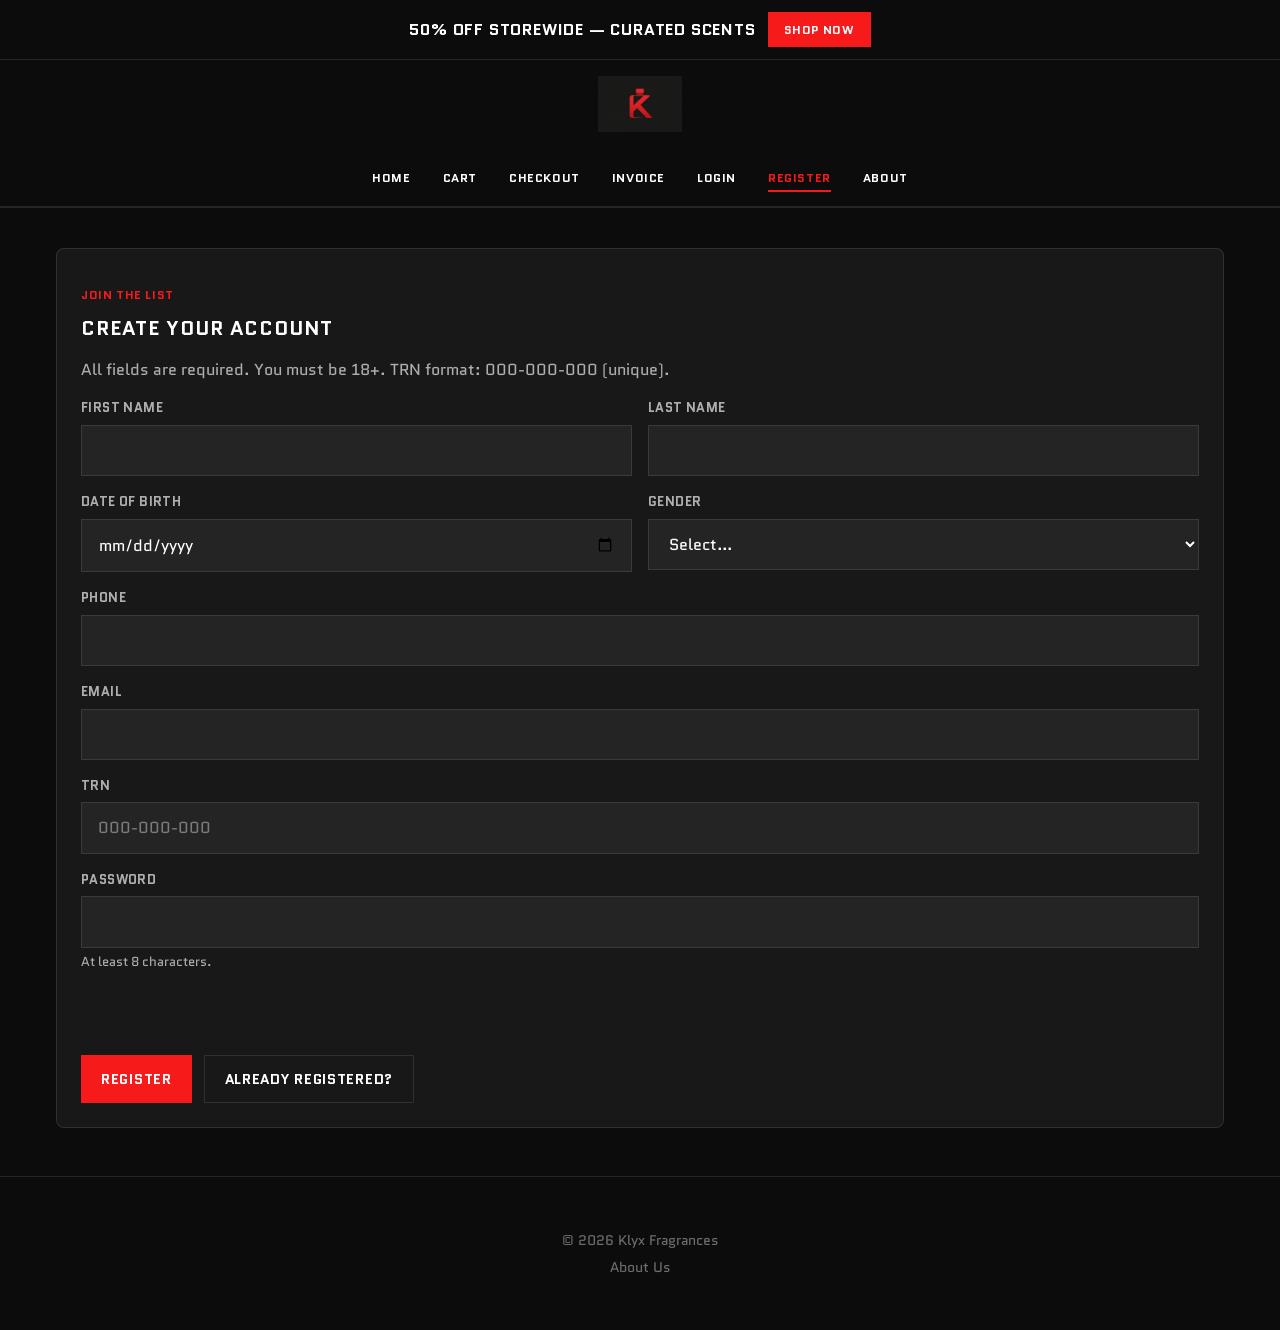
<file: register.html>
<!DOCTYPE html>
<html lang="en">
  <head>
    <meta charset="UTF-8" />
    <meta name="viewport" content="width=device-width, initial-scale=1.0" />
    <title>Register | Klyx Fragrances</title>
    <link rel="preconnect" href="https://fonts.googleapis.com" />
    <link rel="preconnect" href="https://fonts.gstatic.com" crossorigin />
    <link href="https://fonts.googleapis.com/css2?family=Quantico:wght@400;700&display=swap" rel="stylesheet" />
    <link rel="stylesheet" href="css/styles.css" />
  </head>
  <body data-page="register">
    <div class="promo-banner">
      <div class="container">
        <div class="promo-banner-content">
          <span class="promo-text">50% off storewide — curated scents</span>
          <a class="promo-shop-btn" href="cart.html">Shop now</a>
        </div>
      </div>
    </div>

    <header class="site-header">
      <div class="container header-bar">
        <a class="brand" href="home.html">
          <img
            src="images/klyx-logo.png"
            width="180"
            height="56"
            alt="Klyx Fragrances logo: stylized red letter K shaped like a fragrance bottle on charcoal"
          />
        </a>
      </div>
      <nav class="main-nav site-nav" aria-label="Primary">
        <div class="container">
          <ul>
            <li><a href="home.html">Home</a></li>
            <li><a href="cart.html">Cart</a></li>
            <li><a href="checkout.html">Checkout</a></li>
            <li><a href="invoice.html">Invoice</a></li>
            <li><a href="index.html">Login</a></li>
            <li><a href="register.html" aria-current="page">Register</a></li>
            <li><a href="about.html">About</a></li>
          </ul>
        </div>
      </nav>
    </header>

    <main id="main">
      <div class="page-wrap">
        <section class="panel" aria-labelledby="reg-heading">
          <p class="tagline">Join the list</p>
          <h1 id="reg-heading">Create your account</h1>
          <p class="lead">All fields are required. You must be 18+. TRN format: 000-000-000 (unique).</p>

          <form id="register-form" class="form-grid" action="#" method="get">
            <div class="form-grid two">
              <div>
                <label for="reg-first-name">First name</label>
                <input id="reg-first-name" name="firstName" type="text" autocomplete="given-name" required />
              </div>
              <div>
                <label for="reg-last-name">Last name</label>
                <input id="reg-last-name" name="lastName" type="text" autocomplete="family-name" required />
              </div>
            </div>
            <div class="form-grid two">
              <div>
                <label for="reg-dob">Date of birth</label>
                <input id="reg-dob" name="dob" type="date" required />
              </div>
              <div>
                <label for="reg-gender">Gender</label>
                <select id="reg-gender" name="gender" required>
                  <option value="">Select&hellip;</option>
                  <option value="Male">Male</option>
                  <option value="Female">Female</option>
                  <option value="Other">Other</option>
                  <option value="Prefer not to say">Prefer not to say</option>
                </select>
              </div>
            </div>
            <div>
              <label for="reg-phone">Phone</label>
              <input id="reg-phone" name="phone" type="tel" autocomplete="tel" required />
            </div>
            <div>
              <label for="reg-email">Email</label>
              <input id="reg-email" name="email" type="email" autocomplete="email" required />
            </div>
            <div>
              <label for="reg-trn">TRN</label>
              <input id="reg-trn" name="trn" type="text" inputmode="numeric" placeholder="000-000-000" required />
            </div>
            <div>
              <label for="reg-password">Password</label>
              <input id="reg-password" name="password" type="password" autocomplete="new-password" required />
              <p class="field-hint">At least 8 characters.</p>
            </div>
            <p id="register-msg" class="field-hint" role="status"></p>
            <div class="form-actions">
              <button class="btn btn-primary" type="submit">Register</button>
              <a class="btn btn-outline" href="index.html">Already registered?</a>
            </div>
          </form>
        </section>
      </div>
    </main>

    <footer class="site-footer">
      <div class="footer-inner">
        <p>&copy; 2026 Klyx Fragrances</p>
        <p><a href="about.html">About Us</a></p>
      </div>
    </footer>
    <script src="js/script.js" defer></script>
  </body>
</html>
</file>
<file: css/styles.css>
/*
  Klyx Fragrances — UI aligned with KLYXSHOP (dark storefront, Quantico, #f71a1a accents)
*/

:root {
  --klyx-bg: #0c0c0d;
  --klyx-surface: rgba(255, 255, 255, 0.05);
  --klyx-red: #f71a1a;
  --klyx-red-hover: #d41414;
  --klyx-border: rgba(255, 255, 255, 0.1);
  --klyx-text: #ffffff;
  --klyx-muted: rgba(255, 255, 255, 0.65);
  --klyx-faint: rgba(255, 255, 255, 0.4);
  --font-klyx: "Quantico", system-ui, sans-serif;
  --max-width: 1200px;
}

*,
*::before,
*::after {
  box-sizing: border-box;
}

html {
  scroll-behavior: smooth;
}

body {
  margin: 0;
  font-family: var(--font-klyx);
  color: var(--klyx-text);
  background: var(--klyx-bg);
  line-height: 1.6;
  min-height: 100vh;
  display: flex;
  flex-direction: column;
  overflow-x: hidden;
}

img {
  max-width: 100%;
  height: auto;
  display: block;
}

a {
  color: var(--klyx-red);
  text-decoration: none;
  transition: color 0.2s ease, opacity 0.2s ease;
}

a:hover {
  color: var(--klyx-red-hover);
}

.container {
  max-width: var(--max-width);
  margin: 0 auto;
  padding: 0 1rem;
}

/* --- Promo banner (KLYXSHOP) --- */
.promo-banner {
  background: var(--klyx-bg);
  border-bottom: 1px solid var(--klyx-border);
  padding: 0.75rem 0;
}

.promo-banner-content {
  display: flex;
  align-items: center;
  justify-content: center;
  gap: 0.75rem;
  flex-wrap: wrap;
}

.promo-text {
  color: var(--klyx-text);
  font-weight: 700;
  font-size: 0.875rem;
  letter-spacing: 0.05em;
  text-transform: uppercase;
}

@media (min-width: 768px) {
  .promo-text {
    font-size: 1rem;
  }
}

.promo-shop-btn {
  display: inline-block;
  background: var(--klyx-red);
  color: #fff;
  font-weight: 700;
  font-size: 0.75rem;
  padding: 0.5rem 1rem;
  border: none;
  border-radius: 0;
  cursor: pointer;
  text-transform: uppercase;
  letter-spacing: 0.05em;
  font-family: inherit;
  text-decoration: none;
  transition: background 0.3s ease;
}

.promo-shop-btn:hover {
  background: var(--klyx-red-hover);
  color: #fff;
}

/* --- Header + main nav --- */
.site-header {
  background: var(--klyx-bg);
  border-bottom: 1px solid var(--klyx-border);
  position: sticky;
  top: 0;
  z-index: 50;
}

.header-bar {
  display: flex;
  align-items: center;
  justify-content: center;
  padding: 1rem 0;
}

.brand {
  display: flex;
  align-items: center;
  justify-content: center;
  gap: 0.75rem;
  color: var(--klyx-text);
  text-decoration: none;
  font-weight: 700;
  letter-spacing: 0.05em;
  text-transform: uppercase;
  font-size: 0.875rem;
}

.brand:hover {
  color: var(--klyx-text);
  opacity: 0.85;
}

.brand img {
  height: 48px;
  width: auto;
  max-width: 180px;
  object-fit: contain;
}

@media (min-width: 768px) {
  .brand img {
    height: 56px;
  }
}

.main-nav {
  background: var(--klyx-bg);
  border-bottom: 1px solid var(--klyx-border);
  overflow-x: auto;
  -webkit-overflow-scrolling: touch;
}

.main-nav .container {
  padding-bottom: 0;
}

.site-nav ul {
  list-style: none;
  margin: 0;
  padding: 1rem 0;
  display: flex;
  align-items: center;
  justify-content: center;
  gap: 1rem 1.5rem;
  flex-wrap: nowrap;
  white-space: nowrap;
}

@media (min-width: 768px) {
  .site-nav ul {
    gap: 1.5rem 2rem;
  }
}

.site-nav a {
  font-weight: 700;
  font-size: 0.75rem;
  letter-spacing: 0.05em;
  text-transform: uppercase;
  text-decoration: none;
  color: var(--klyx-text);
  padding: 0.25rem 0;
  border-bottom: 2px solid transparent;
  transition: color 0.3s ease, border-color 0.3s ease;
}

.site-nav a:hover,
.site-nav a[aria-current="page"] {
  color: var(--klyx-red);
  border-color: var(--klyx-red);
}

main {
  flex: 1;
}

.page-wrap {
  max-width: var(--max-width);
  margin: 0 auto;
  padding: 2.5rem 1rem 3rem;
}

.page-wrap > h1 {
  font-size: 1.5rem;
  text-transform: uppercase;
  letter-spacing: 0.05em;
  color: var(--klyx-text);
  margin-bottom: 0.5rem;
}

@media (min-width: 768px) {
  .page-wrap > h1 {
    font-size: 1.75rem;
  }
}

/* Prose links in panels only — never override .btn text (was forcing red on red primary buttons) */
.panel a:not(.btn) {
  color: var(--klyx-red);
}

.panel a:not(.btn):hover {
  color: var(--klyx-red-hover);
}

/* Explicit contrast for link-styled buttons inside panels (belt-and-suspenders) */
.panel a.btn-primary,
.panel a.btn-secondary,
.panel a.btn-danger {
  color: #fff;
}

.panel a.btn-primary:hover,
.panel a.btn-secondary:hover,
.panel a.btn-danger:hover {
  color: #fff;
}

.panel a.btn-outline {
  color: var(--klyx-text);
}

.panel a.btn-outline:hover {
  color: var(--klyx-red);
}

/* --- Typography --- */
h1,
h2,
h3 {
  line-height: 1.2;
  margin-top: 0;
}

.lead {
  font-size: 1rem;
  color: var(--klyx-muted);
  max-width: 60ch;
}

.lead-centered {
  margin: -1rem auto 2rem;
  text-align: center;
  max-width: 52ch;
}

.section-title {
  font-weight: 700;
  font-size: 1.5rem;
  text-align: center;
  margin-bottom: 2rem;
  letter-spacing: 0.05em;
  text-transform: uppercase;
  color: var(--klyx-text);
}

@media (min-width: 768px) {
  .section-title {
    font-size: 2rem;
  }
}

/* --- Panels (forms, cart) --- */
.panel {
  background: var(--klyx-surface);
  border: 1px solid var(--klyx-border);
  border-radius: 8px;
  padding: 1.5rem;
}

.panel + .panel {
  margin-top: 1.5rem;
}

.panel h1 {
  font-size: 1.25rem;
  text-transform: uppercase;
  letter-spacing: 0.05em;
  color: var(--klyx-text);
}

/* --- Hero --- */
.hero {
  display: grid;
  grid-template-columns: 1fr;
  gap: 2rem;
  align-items: center;
  margin-bottom: 3rem;
  padding-top: 0.5rem;
}

@media (min-width: 900px) {
  .hero {
    grid-template-columns: 1fr 1fr;
    gap: 3rem;
  }
}

.hero-visual {
  border-radius: 8px;
  overflow: hidden;
  border: 1px solid var(--klyx-border);
  background: #1a1a1c;
}

.hero-visual img {
  width: 100%;
  object-fit: contain;
  aspect-ratio: 1;
  padding: 1rem;
}

.hero h1 {
  font-size: 1.75rem;
  text-transform: uppercase;
  letter-spacing: 0.04em;
}

@media (min-width: 768px) {
  .hero h1 {
    font-size: 2.25rem;
  }
}

/* --- Product grid (KLYXSHOP cards) --- */
.product-section {
  padding: 0 0 2rem;
}

.product-grid {
  display: grid;
  grid-template-columns: 1fr;
  gap: 1.5rem;
}

@media (min-width: 640px) {
  .product-grid {
    grid-template-columns: repeat(2, 1fr);
  }
}

@media (min-width: 1024px) {
  .product-grid {
    grid-template-columns: repeat(3, 1fr);
  }
}

@media (min-width: 1200px) {
  .product-grid {
    grid-template-columns: repeat(3, 1fr);
  }
}

.product-card {
  position: relative;
  background: var(--klyx-surface);
  border-radius: 8px;
  overflow: hidden;
  border: 1px solid var(--klyx-border);
  display: flex;
  flex-direction: column;
  transition: border-color 0.3s ease;
}

.product-card:hover {
  border-color: rgba(255, 255, 255, 0.2);
}

.product-card .product-image-wrap {
  position: relative;
  aspect-ratio: 1;
  background: #2a2a2e;
  overflow: hidden;
  flex-shrink: 0;
}

.product-card img {
  position: absolute;
  inset: 1rem;
  width: calc(100% - 2rem);
  height: calc(100% - 2rem);
  object-fit: contain;
}

.product-card .body {
  padding: 1rem;
  display: flex;
  flex-direction: column;
  gap: 0.5rem;
  flex: 1;
}

.product-card h3 {
  font-weight: 700;
  font-size: 0.875rem;
  letter-spacing: 0.05em;
  text-transform: uppercase;
  color: var(--klyx-text);
}

.price {
  font-weight: 700;
  font-size: 1.125rem;
  color: var(--klyx-text);
}

.product-card .body p:not(.price) {
  font-size: 0.8125rem;
  color: var(--klyx-muted);
  margin: 0;
}

/* --- Newsletter (home) --- */
.newsletter-section {
  border-top: 1px solid var(--klyx-border);
  padding: 3rem 0;
  margin-top: 2rem;
}

.newsletter-content {
  max-width: 500px;
  margin: 0 auto;
  text-align: center;
}

.newsletter-text {
  font-size: 0.875rem;
  margin-bottom: 1.5rem;
  color: var(--klyx-muted);
}

.newsletter-form {
  display: flex;
  gap: 0.5rem;
  flex-wrap: wrap;
  justify-content: center;
}

.newsletter-input {
  flex: 1;
  min-width: 200px;
  padding: 0.75rem 1rem;
  border: 1px solid var(--klyx-border);
  background: var(--klyx-surface);
  color: var(--klyx-text);
  font-size: 1rem;
  border-radius: 0;
  font-family: inherit;
}

.newsletter-input::placeholder {
  color: rgba(255, 255, 255, 0.45);
}

.newsletter-input:focus {
  outline: none;
  border-color: rgba(255, 255, 255, 0.35);
}

.newsletter-btn {
  background: #000;
  color: #fff;
  border: none;
  padding: 0.75rem 1.25rem;
  font-size: 0.875rem;
  font-weight: 700;
  cursor: pointer;
  text-transform: uppercase;
  letter-spacing: 0.05em;
  font-family: inherit;
  border-radius: 0;
  transition: background 0.3s ease;
}

.newsletter-btn:hover {
  background: var(--klyx-red);
}

/* --- Site footer --- */
.site-footer {
  background: var(--klyx-bg);
  border-top: 1px solid var(--klyx-border);
  padding: 3rem 1rem;
  margin-top: auto;
}

.footer-inner {
  max-width: var(--max-width);
  margin: 0 auto;
  text-align: center;
}

.site-footer p {
  margin: 0.25rem 0;
  font-size: 0.75rem;
  color: var(--klyx-faint);
}

@media (min-width: 768px) {
  .site-footer p {
    font-size: 0.875rem;
  }
}

.site-footer a {
  color: var(--klyx-faint);
  text-decoration: none;
  transition: color 0.3s ease;
}

.site-footer a:hover {
  color: rgba(255, 255, 255, 0.65);
}

/* --- Forms --- */
.form-grid {
  display: grid;
  gap: 1rem;
}

@media (min-width: 640px) {
  .form-grid.two {
    grid-template-columns: repeat(2, 1fr);
  }
}

label {
  font-weight: 700;
  font-size: 0.8125rem;
  letter-spacing: 0.03em;
  text-transform: uppercase;
  display: block;
  margin-bottom: 0.35rem;
  color: var(--klyx-muted);
}

input,
select,
textarea {
  width: 100%;
  padding: 0.75rem 1rem;
  border-radius: 0;
  border: 1px solid var(--klyx-border);
  font: inherit;
  font-size: 1rem;
  background: var(--klyx-surface);
  color: var(--klyx-text);
}

input::placeholder,
textarea::placeholder {
  color: rgba(255, 255, 255, 0.4);
}

input:focus,
select:focus,
textarea:focus {
  outline: none;
  border-color: rgba(255, 255, 255, 0.35);
}

.field-hint {
  font-size: 0.8125rem;
  color: var(--klyx-muted);
  margin-top: 0.25rem;
}

.form-actions {
  display: flex;
  flex-wrap: wrap;
  gap: 0.75rem;
  margin-top: 1.25rem;
}

/* --- Buttons --- */
.btn {
  display: inline-flex;
  align-items: center;
  justify-content: center;
  gap: 0.35rem;
  padding: 0.75rem 1.25rem;
  border-radius: 0;
  border: none;
  font: inherit;
  font-weight: 700;
  font-size: 0.75rem;
  letter-spacing: 0.05em;
  text-transform: uppercase;
  cursor: pointer;
  text-decoration: none;
  text-align: center;
  transition: background 0.3s ease, border-color 0.3s ease, color 0.3s ease;
}

@media (min-width: 768px) {
  .btn {
    font-size: 0.875rem;
  }
}

.btn-primary {
  background: var(--klyx-red);
  color: #fff;
}

.btn-primary:hover {
  background: var(--klyx-red-hover);
  color: #fff;
}

.btn-secondary {
  background: #000;
  color: #fff;
}

.btn-secondary:hover {
  background: var(--klyx-red);
  color: #fff;
}

.btn-outline {
  background: transparent;
  border: 1px solid var(--klyx-border);
  color: var(--klyx-text);
}

.btn-outline:hover {
  border-color: var(--klyx-red);
  color: var(--klyx-red);
}

.btn-danger {
  background: #3a1515;
  color: #fff;
  border: 1px solid rgba(247, 26, 26, 0.4);
}

.btn-danger:hover {
  background: var(--klyx-red);
  color: #fff;
}

/* --- Tables --- */
.table-wrap {
  overflow-x: auto;
}

table {
  width: 100%;
  border-collapse: collapse;
  font-size: 0.875rem;
}

th,
td {
  padding: 0.75rem;
  text-align: left;
  border-bottom: 1px solid var(--klyx-border);
  color: var(--klyx-text);
}

th {
  background: rgba(255, 255, 255, 0.06);
  font-weight: 700;
  text-transform: uppercase;
  font-size: 0.75rem;
  letter-spacing: 0.04em;
}

tfoot td,
tfoot th {
  font-weight: 700;
}

.numeric {
  text-align: right;
}

/* --- Checkout --- */
.checkout-layout {
  display: grid;
  gap: 1.5rem;
}

@media (min-width: 900px) {
  .checkout-layout {
    grid-template-columns: 1fr 1fr;
    align-items: start;
  }
}

.button-row {
  display: flex;
  flex-wrap: wrap;
  gap: 0.5rem;
}

.button-row .btn {
  flex: 1 1 auto;
  min-width: 100px;
}

/* --- About --- */
.info-list div {
  padding: 0.5rem 0;
  border-bottom: 1px dashed var(--klyx-border);
  display: grid;
  gap: 0.25rem;
}

@media (min-width: 500px) {
  .info-list div {
    grid-template-columns: 10rem 1fr;
    align-items: baseline;
  }
}

.info-list dt {
  font-weight: 700;
  font-size: 0.8125rem;
  text-transform: uppercase;
  letter-spacing: 0.03em;
  color: var(--klyx-muted);
}

.info-list dd {
  margin: 0;
  color: var(--klyx-text);
}

/* --- Utilities --- */
.sr-only {
  position: absolute;
  width: 1px;
  height: 1px;
  padding: 0;
  margin: -1px;
  overflow: hidden;
  clip: rect(0, 0, 0, 0);
  white-space: nowrap;
  border: 0;
}

.tagline {
  color: var(--klyx-red);
  font-weight: 700;
  letter-spacing: 0.05em;
  text-transform: uppercase;
  font-size: 0.75rem;
}

/* --- JS helpers (forms + analytics) --- */
.form-msg--error {
  color: #ff6b6b !important;
}

.form-msg--ok {
  color: #7dffb2 !important;
}

.panel-details {
  margin-top: 1.5rem;
  padding-top: 1rem;
  border-top: 1px solid var(--klyx-border);
}

.panel-details summary {
  cursor: pointer;
  color: var(--klyx-red);
  font-weight: 700;
}

.bar-chart {
  display: flex;
  flex-direction: column;
  gap: 0.5rem;
  margin: 1rem 0;
}

.bar-chart-row {
  display: grid;
  grid-template-columns: 8rem 1fr 2rem;
  gap: 0.5rem;
  align-items: center;
  font-size: 0.875rem;
}

@media (max-width: 500px) {
  .bar-chart-row {
    grid-template-columns: 1fr;
  }
}

.bar-chart-label {
  color: var(--klyx-muted);
}

.bar-chart-track {
  height: 0.65rem;
  background: var(--klyx-surface);
  border: 1px solid var(--klyx-border);
}

.bar-chart-fill {
  height: 100%;
  background: var(--klyx-red);
  min-width: 2px;
}

.bar-chart-value {
  text-align: right;
  font-weight: 700;
}

.cart-qty-input {
  width: 4rem;
  padding: 0.35rem 0.5rem;
  font: inherit;
  border: 1px solid var(--klyx-border);
  background: #111;
  color: var(--klyx-text);
}
</file>
